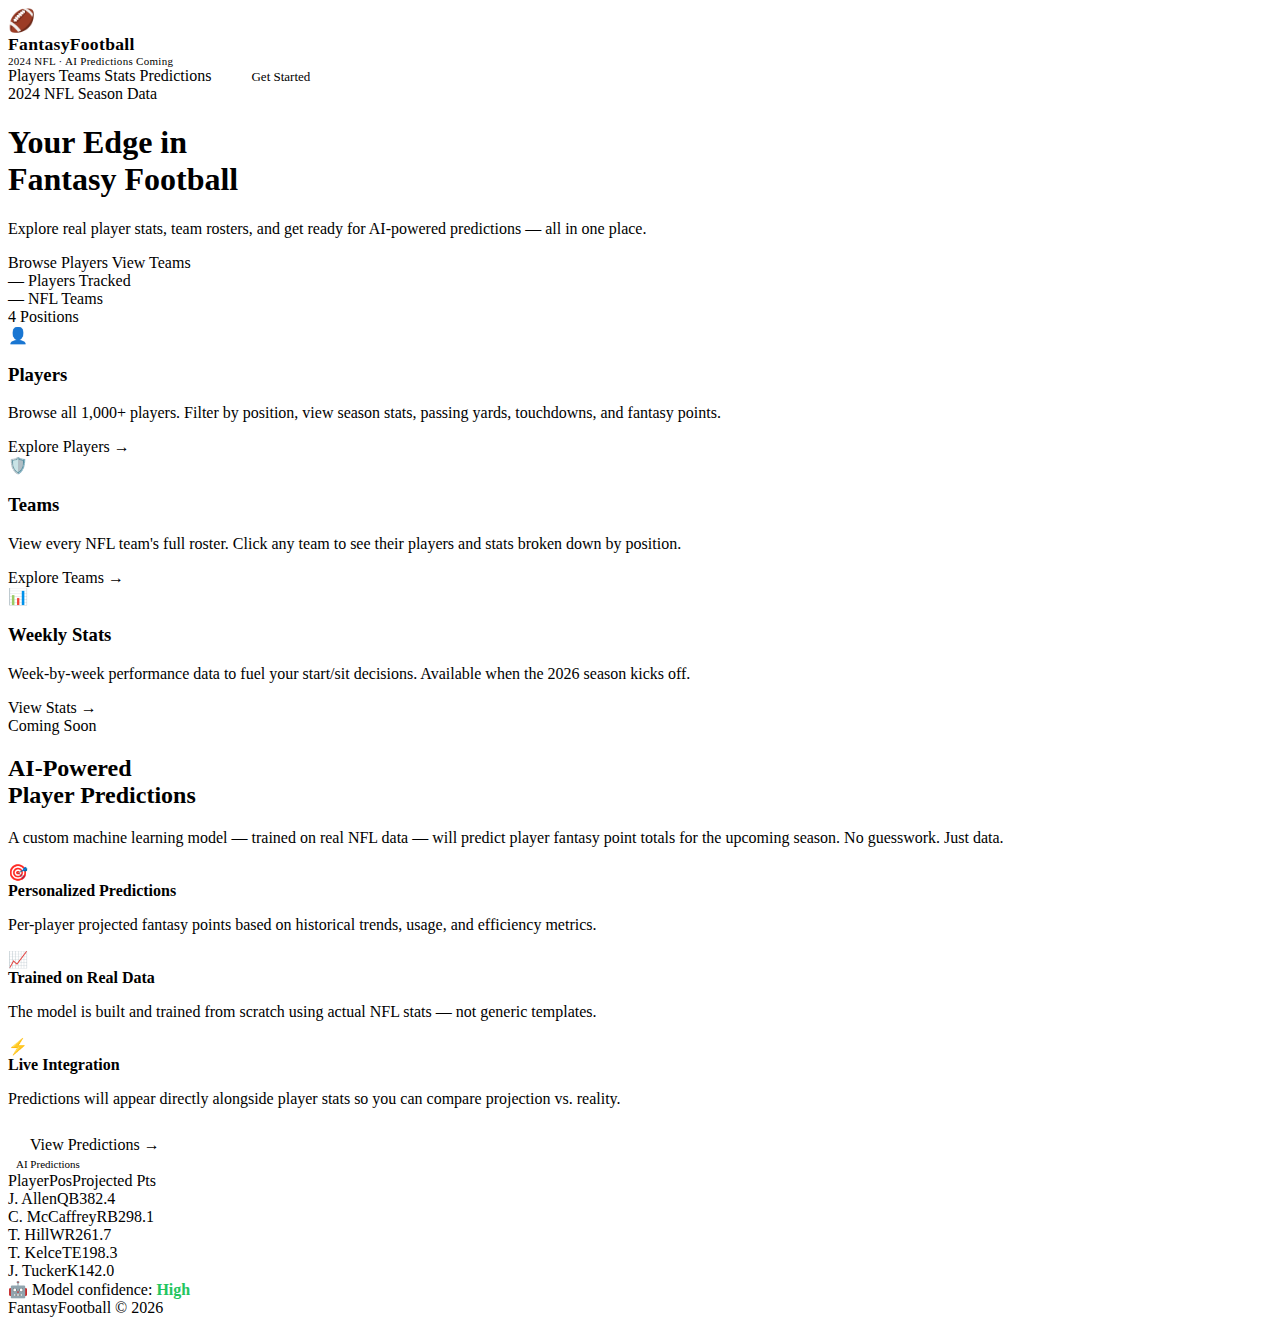
<file: src/main/resources/templates/index.html>
<!doctype html>
<html lang="en" xmlns:th="http://www.thymeleaf.org">
<head>
    <meta charset="utf-8" />
    <meta name="viewport" content="width=device-width, initial-scale=1" />
    <title>FantasyFootball — Home</title>
    <link rel="stylesheet" th:href="@{/css/style.css}">
</head>
<body>

<header class="site-header">
    <div class="container header-inner">
        <div class="brand">
            <span style="font-size:22px;">🏈</span>
            <div>
                <a th:href="@{/}" style="text-decoration:none;color:inherit;font-size:1.1rem;font-weight:800;letter-spacing:.3px;">FantasyFootball</a>
                <div style="font-size:11px;color:var(--muted);font-weight:400;letter-spacing:.3px;">2024 NFL · AI Predictions Coming</div>
            </div>
        </div>
        <nav class="nav">
            <a th:href="@{/players}">Players</a>
            <a th:href="@{/teams}">Teams</a>
            <a th:href="@{/stats}">Stats</a>
            <a th:href="@{/predictions}">Predictions</a>
            <a th:href="@{/players}" class="btn primary" style="margin-left:20px;padding:7px 16px;font-size:13px;">Get Started</a>
        </nav>
    </div>
</header>

<!-- HERO -->
<section class="home-hero">
    <div class="container home-hero-inner">
        <div class="home-hero-text">
            <div class="home-badge">2024 NFL Season Data</div>
            <h1 class="home-headline">Your Edge in<br><span class="gradient-text">Fantasy Football</span></h1>
            <p class="home-sub">Explore real player stats, team rosters, and get ready for AI-powered predictions — all in one place.</p>
            <div class="cta">
                <a class="btn primary" th:href="@{/players}">Browse Players</a>
                <a class="btn" th:href="@{/teams}">View Teams</a>
            </div>
        </div>
        <div class="home-stats-card">
            <div class="home-stat">
                <span class="home-stat-num" th:text="${playerCount} ?: '—'">—</span>
                <span class="home-stat-label">Players Tracked</span>
            </div>
            <div class="home-stat-divider"></div>
            <div class="home-stat">
                <span class="home-stat-num" th:text="${teamCount} ?: '—'">—</span>
                <span class="home-stat-label">NFL Teams</span>
            </div>
            <div class="home-stat-divider"></div>
            <div class="home-stat">
                <span class="home-stat-num">5</span>
                <span class="home-stat-label">Positions</span>
            </div>
        </div>
    </div>
</section>

<!-- FEATURE CARDS -->
<section class="container home-features">
    <a th:href="@{/players}" class="feature-card" style="text-decoration:none;">
        <div class="feature-icon">👤</div>
        <h3>Players</h3>
        <p>Browse all 1,000+ players. Filter by position, view season stats, passing yards, touchdowns, and fantasy points.</p>
        <span class="btn-link">Explore Players →</span>
    </a>
    <a th:href="@{/teams}" class="feature-card" style="text-decoration:none;">
        <div class="feature-icon">🛡️</div>
        <h3>Teams</h3>
        <p>View every NFL team's full roster. Click any team to see their players and stats broken down by position.</p>
        <span class="btn-link">Explore Teams →</span>
    </a>
    <a th:href="@{/stats}" class="feature-card" style="text-decoration:none;">
        <div class="feature-icon">📊</div>
        <h3>Weekly Stats</h3>
        <p>Week-by-week performance data to fuel your start/sit decisions. Available when the 2026 season kicks off.</p>
        <span class="btn-link">View Stats →</span>
    </a>
</section>

<!-- AI PREDICTION SECTION -->
<section class="container ai-section">
    <div class="ai-card">
        <div class="ai-left">
            <div class="ai-badge">Coming Soon</div>
            <h2 class="ai-headline">AI-Powered<br>Player Predictions</h2>
            <p class="ai-sub">A custom machine learning model — trained on real NFL data — will predict player fantasy point totals for the upcoming season. No guesswork. Just data.</p>
            <div class="ai-features">
                <div class="ai-feature">
                    <span class="ai-feature-icon">🎯</span>
                    <div>
                        <strong>Personalized Predictions</strong>
                        <p>Per-player projected fantasy points based on historical trends, usage, and efficiency metrics.</p>
                    </div>
                </div>
                <div class="ai-feature">
                    <span class="ai-feature-icon">📈</span>
                    <div>
                        <strong>Trained on Real Data</strong>
                        <p>The model is built and trained from scratch using actual NFL stats — not generic templates.</p>
                    </div>
                </div>
                <div class="ai-feature">
                    <span class="ai-feature-icon">⚡</span>
                    <div>
                        <strong>Live Integration</strong>
                        <p>Predictions will appear directly alongside player stats so you can compare projection vs. reality.</p>
                    </div>
                </div>
            </div>
            <div style="margin-top:28px;">
                <a th:href="@{/predictions}" class="btn primary" style="padding:10px 22px;">View Predictions →</a>
            </div>
        </div>
        <div class="ai-right">
            <div class="ai-mockup">
                <div class="ai-mockup-header">
                    <span class="ai-mockup-dot" style="background:#ef4444;"></span>
                    <span class="ai-mockup-dot" style="background:#f59e0b;"></span>
                    <span class="ai-mockup-dot" style="background:#22c55e;"></span>
                    <span style="margin-left:8px; font-size:11px; color:var(--muted);">AI Predictions</span>
                </div>
                <div class="ai-mockup-row header-row">
                    <span>Player</span><span>Pos</span><span>Projected Pts</span>
                </div>
                <div class="ai-mockup-row">
                    <span>J. Allen</span><span class="pos-tag">QB</span><span class="proj-pts">382.4</span>
                </div>
                <div class="ai-mockup-row">
                    <span>C. McCaffrey</span><span class="pos-tag">RB</span><span class="proj-pts">298.1</span>
                </div>
                <div class="ai-mockup-row">
                    <span>T. Hill</span><span class="pos-tag">WR</span><span class="proj-pts">261.7</span>
                </div>
                <div class="ai-mockup-row">
                    <span>T. Kelce</span><span class="pos-tag">TE</span><span class="proj-pts">198.3</span>
                </div>
                <div class="ai-mockup-row">
                    <span>J. Tucker</span><span class="pos-tag">K</span><span class="proj-pts">142.0</span>
                </div>
                <div class="ai-mockup-footer">
                    <span>🤖 Model confidence: </span><span style="color:#22c55e; font-weight:700;">High</span>
                </div>
            </div>
        </div>
    </div>
</section>

<footer class="site-footer">
    <div class="container footer-inner">
        <span>FantasyFootball</span>
        <span th:text="'© ' + ${#dates.year(#dates.createNow())}">© 2026</span>
    </div>
</footer>

<script>
    // Count-up animation for homepage stats
    function countUp(el, target, duration) {
        const start = performance.now();
        const isDecimal = String(target).includes('.');
        function update(now) {
            const progress = Math.min((now - start) / duration, 1);
            const ease = 1 - Math.pow(1 - progress, 3);
            const value = Math.round(ease * target);
            el.textContent = value.toLocaleString();
            if (progress < 1) requestAnimationFrame(update);
            else el.textContent = target.toLocaleString();
        }
        requestAnimationFrame(update);
    }

    const observer = new IntersectionObserver(entries => {
        entries.forEach(entry => {
            if (entry.isIntersecting) {
                entry.target.querySelectorAll('.home-stat-num').forEach(el => {
                    const val = parseFloat(el.textContent.replace(/,/g, ''));
                    if (!isNaN(val)) countUp(el, val, 1400);
                });
                observer.unobserve(entry.target);
            }
        });
    }, { threshold: 0.3 });

    const statsCard = document.querySelector('.home-stats-card');
    if (statsCard) observer.observe(statsCard);
</script>
</body>
</html>
</file>
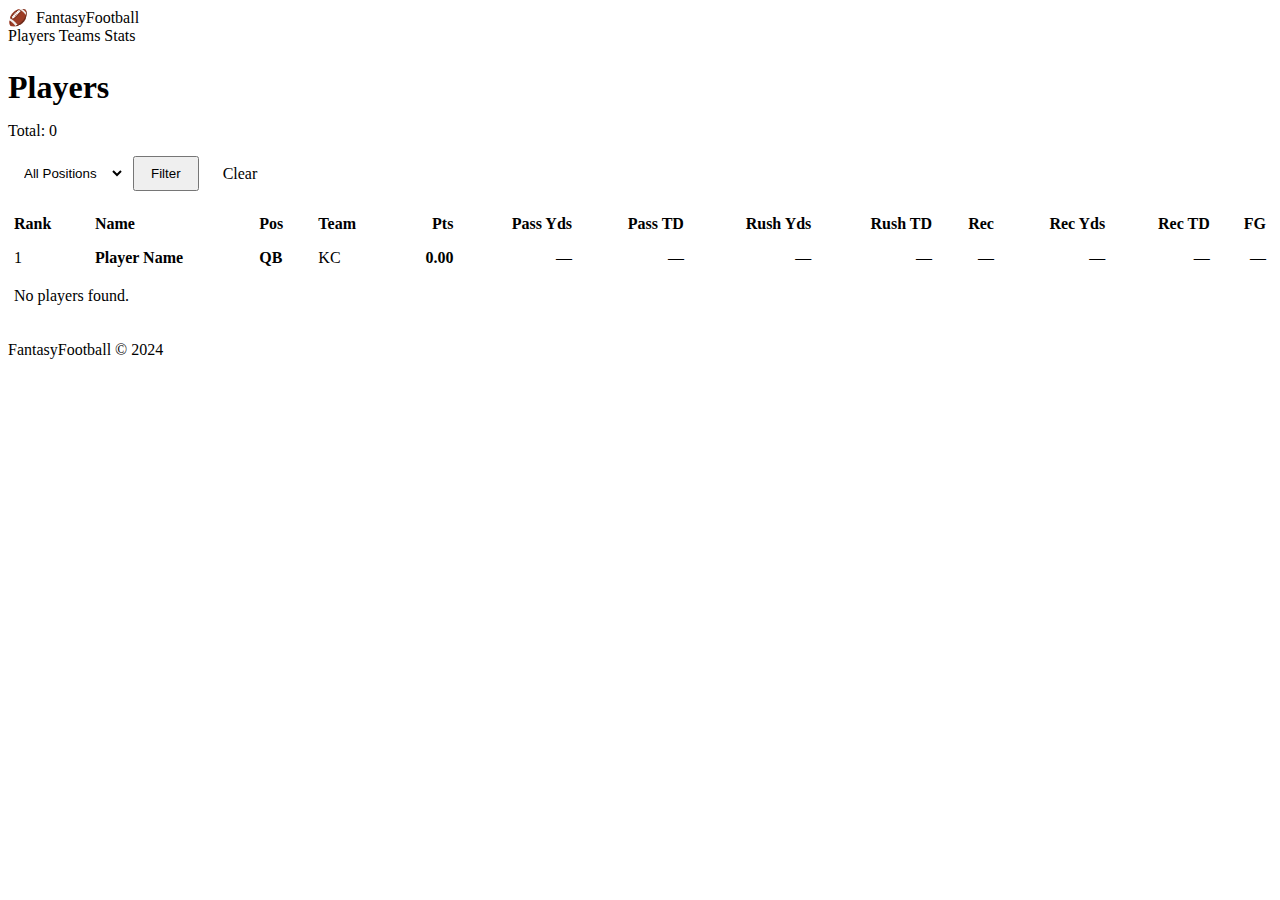
<file: src/main/resources/templates/players/index.html>
<!doctype html>
<html lang="en" xmlns:th="http://www.thymeleaf.org">
<head>
    <meta charset="utf-8" />
    <meta name="viewport" content="width=device-width, initial-scale=1" />
    <title>Players</title>
    <link rel="stylesheet" th:href="@{/css/style.css}">
</head>
<body>
<header class="site-header">
    <div class="container header-inner">
        <div class="brand"><span style="margin-right:8px;">🏈</span><a th:href="@{/}">FantasyFootball</a></div>
        <nav class="nav">
            <a th:href="@{/players}" aria-current="page">Players</a>
            <a th:href="@{/teams}">Teams</a>
            <a th:href="@{/stats}">Stats</a>
        </nav>
    </div>
</header>

<main class="container" style="padding:24px 0;">
    <h1 style="margin:0 0 10px;">Players</h1>
    <p class="muted">Total: <span th:text="${playerCount}">0</span></p>

    <!-- Position filter -->
    <div style="margin-bottom:16px;">
        <form method="get" th:action="@{/players}" style="display:flex; gap:8px; align-items:center; flex-wrap:wrap;">
            <select name="position" style="padding:8px 12px; border-radius:8px; border:1px solid var(--border); background:var(--panel); color:var(--text);">
                <option value="" th:selected="${selectedPosition == ''}">All Positions</option>
                <option value="QB"  th:selected="${selectedPosition == 'QB'}">QB</option>
                <option value="RB"  th:selected="${selectedPosition == 'RB'}">RB</option>
                <option value="WR"  th:selected="${selectedPosition == 'WR'}">WR</option>
                <option value="TE"  th:selected="${selectedPosition == 'TE'}">TE</option>
                <option value="K"   th:selected="${selectedPosition == 'K'}">K</option>
                <option value="DST" th:selected="${selectedPosition == 'DST'}">DST</option>
            </select>
            <button type="submit" class="btn primary" style="padding:8px 16px;">Filter</button>
            <a th:href="@{/players}" class="btn" style="padding:8px 16px;">Clear</a>
        </form>
    </div>

    <div class="card" style="overflow-x:auto;">
        <table style="width:100%; border-collapse:collapse; min-width:700px;">
            <thead>
            <tr style="border-bottom:1px solid var(--border);">
                <th style="text-align:left; padding:8px 6px;">Rank</th>
                <th style="text-align:left; padding:8px 6px;">Name</th>
                <th style="text-align:left; padding:8px 6px;">Pos</th>
                <th style="text-align:left; padding:8px 6px;">Team</th>
                <th style="text-align:right; padding:8px 6px;">Pts</th>
                <th style="text-align:right; padding:8px 6px;">Pass Yds</th>
                <th style="text-align:right; padding:8px 6px;">Pass TD</th>
                <th style="text-align:right; padding:8px 6px;">Rush Yds</th>
                <th style="text-align:right; padding:8px 6px;">Rush TD</th>
                <th style="text-align:right; padding:8px 6px;">Rec</th>
                <th style="text-align:right; padding:8px 6px;">Rec Yds</th>
                <th style="text-align:right; padding:8px 6px;">Rec TD</th>
                <th style="text-align:right; padding:8px 6px;">FG</th>
            </tr>
            </thead>
            <tbody>
            <tr th:each="p : ${players}" th:with="s=${statsMap[p.id]}"
                style="border-bottom:1px solid var(--border);">
                <td style="padding:8px 6px; color:var(--muted);"
                    th:text="${s != null and s.rank != null ? s.rank : '—'}">1</td>
                <td style="padding:8px 6px; font-weight:600;" th:text="${p.fullName}">Player Name</td>
                <td style="padding:8px 6px;">
                    <span th:text="${p.position}" style="font-weight:700; color:var(--brand);">QB</span>
                </td>
                <td style="padding:8px 6px;" th:text="${p.team != null ? p.team.code : '—'}">KC</td>
                <td style="padding:8px 6px; text-align:right; font-weight:600;"
                    th:text="${s != null and s.totalPoints != null ? #numbers.formatDecimal(s.totalPoints,1,2) : '—'}">0.00</td>
                <!-- Passing -->
                <td style="padding:8px 6px; text-align:right;"
                    th:text="${s != null and s.passingYds != null ? s.passingYds : '—'}">—</td>
                <td style="padding:8px 6px; text-align:right;"
                    th:text="${s != null and s.passingTd != null ? s.passingTd : '—'}">—</td>
                <!-- Rushing -->
                <td style="padding:8px 6px; text-align:right;"
                    th:text="${s != null and s.rushingYds != null ? s.rushingYds : '—'}">—</td>
                <td style="padding:8px 6px; text-align:right;"
                    th:text="${s != null and s.rushingTd != null ? s.rushingTd : '—'}">—</td>
                <!-- Receiving -->
                <td style="padding:8px 6px; text-align:right;"
                    th:text="${s != null and s.receivingRec != null ? s.receivingRec : '—'}">—</td>
                <td style="padding:8px 6px; text-align:right;"
                    th:text="${s != null and s.receivingYds != null ? s.receivingYds : '—'}">—</td>
                <td style="padding:8px 6px; text-align:right;"
                    th:text="${s != null and s.receivingTd != null ? s.receivingTd : '—'}">—</td>
                <!-- Kicker -->
                <td style="padding:8px 6px; text-align:right;"
                    th:text="${s != null and s.patMade != null ? s.totalFgMade() : '—'}">—</td>
            </tr>
            <tr th:if="${#lists.isEmpty(players)}">
                <td colspan="13" class="muted" style="padding:12px 6px;">No players found.</td>
            </tr>
            </tbody>
        </table>
    </div>
</main>

<footer class="site-footer">
    <div class="container footer-inner">
        <span>FantasyFootball</span>
        <span th:text="'© ' + ${#dates.year(#dates.createNow())}">© 2024</span>
    </div>
</footer>
</body>
</html>
</file>
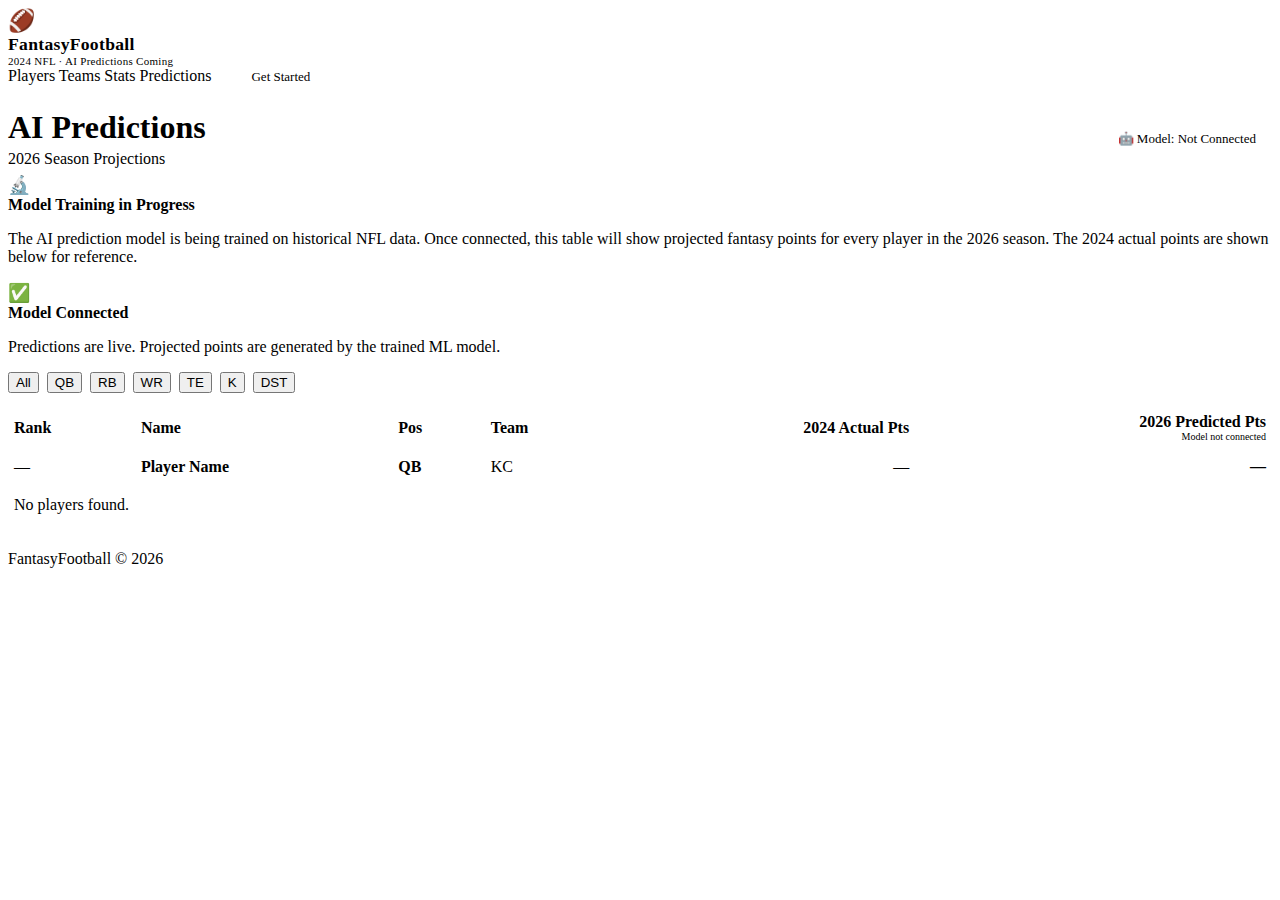
<file: src/main/resources/templates/predictions/index.html>
<!doctype html>
<html lang="en" xmlns:th="http://www.thymeleaf.org">
<head>
    <meta charset="utf-8" />
    <meta name="viewport" content="width=device-width, initial-scale=1" />
    <title>Predictions — FantasyFootball</title>
    <link rel="stylesheet" th:href="@{/css/style.css}">
</head>
<body>
<header class="site-header">
    <div class="container header-inner">
        <div class="brand">
            <span style="font-size:22px;">🏈</span>
            <div>
                <a th:href="@{/}" style="text-decoration:none;color:inherit;font-size:1.1rem;font-weight:800;letter-spacing:.3px;">FantasyFootball</a>
                <div style="font-size:11px;color:var(--muted);font-weight:400;letter-spacing:.3px;">2024 NFL · AI Predictions Coming</div>
            </div>
        </div>
        <nav class="nav">
            <a th:href="@{/players}">Players</a>
            <a th:href="@{/teams}">Teams</a>
            <a th:href="@{/stats}">Stats</a>
            <a th:href="@{/predictions}" aria-current="page">Predictions</a>
            <a th:href="@{/players}" class="btn primary" style="margin-left:20px;padding:7px 16px;font-size:13px;">Get Started</a>
        </nav>
    </div>
</header>

<main class="container" style="padding:24px 0;">

    <!-- Page heading -->
    <div style="display:flex; align-items:center; justify-content:space-between; flex-wrap:wrap; gap:12px; margin-bottom:6px;">
        <div>
            <h1 style="margin:0 0 4px;">AI Predictions</h1>
            <p class="muted" style="margin:0;">2026 Season Projections</p>
        </div>
        <div class="ai-badge" style="font-size:13px; padding:6px 16px;">🤖 Model: Not Connected</div>
    </div>

    <!-- Status banner -->
    <div th:if="${!modelConnected}" class="pred-banner">
        <span style="font-size:18px;">🔬</span>
        <div>
            <strong>Model Training in Progress</strong>
            <p>The AI prediction model is being trained on historical NFL data. Once connected, this table will show projected fantasy points for every player in the 2026 season. The 2024 actual points are shown below for reference.</p>
        </div>
    </div>
    <div th:if="${modelConnected}" class="pred-banner pred-banner-live">
        <span style="font-size:18px;">✅</span>
        <div>
            <strong>Model Connected</strong>
            <p>Predictions are live. Projected points are generated by the trained ML model.</p>
        </div>
    </div>

    <!-- Position filter -->
    <div style="margin:16px 0 12px; display:flex; gap:8px; flex-wrap:wrap;">
        <button class="pos-btn btn primary" data-pos="ALL" onclick="filterPos(this)">All</button>
        <button class="pos-btn btn" data-pos="QB"  onclick="filterPos(this)">QB</button>
        <button class="pos-btn btn" data-pos="RB"  onclick="filterPos(this)">RB</button>
        <button class="pos-btn btn" data-pos="WR"  onclick="filterPos(this)">WR</button>
        <button class="pos-btn btn" data-pos="TE"  onclick="filterPos(this)">TE</button>
        <button class="pos-btn btn" data-pos="K"   onclick="filterPos(this)">K</button>
        <button class="pos-btn btn" data-pos="DST" onclick="filterPos(this)">DST</button>
    </div>

    <!-- Table -->
    <div class="card" style="overflow-x:auto;">
        <table style="width:100%; border-collapse:collapse; min-width:500px;">
            <thead>
            <tr style="border-bottom:1px solid var(--border);">
                <th style="text-align:left; padding:8px 6px;">Rank</th>
                <th style="text-align:left; padding:8px 6px;">Name</th>
                <th class="col-pos" style="text-align:left; padding:8px 6px;">Pos</th>
                <th style="text-align:left; padding:8px 6px;">Team</th>
                <th style="text-align:right; padding:8px 6px;">2024 Actual Pts</th>
                <th class="col-passing" style="text-align:right; padding:8px 6px; display:none;">Pass Yds</th>
                <th class="col-passing" style="text-align:right; padding:8px 6px; display:none;">Pass TD</th>
                <th class="col-passing" style="text-align:right; padding:8px 6px; display:none;">INT</th>
                <th class="col-rushing" style="text-align:right; padding:8px 6px; display:none;">Rush Yds</th>
                <th class="col-rushing" style="text-align:right; padding:8px 6px; display:none;">Rush TD</th>
                <th class="col-receiving" style="text-align:right; padding:8px 6px; display:none;">Targets</th>
                <th class="col-receiving" style="text-align:right; padding:8px 6px; display:none;">Rec</th>
                <th class="col-receiving" style="text-align:right; padding:8px 6px; display:none;">Rec Yds</th>
                <th class="col-receiving" style="text-align:right; padding:8px 6px; display:none;">Rec TD</th>
                <th class="col-kicking" style="text-align:right; padding:8px 6px; display:none;">PAT Made</th>
                <th class="col-kicking" style="text-align:right; padding:8px 6px; display:none;">PAT Miss</th>
                <th class="col-kicking" style="text-align:right; padding:8px 6px; display:none;">FG Made</th>
                <th style="text-align:right; padding:8px 6px;">
                    <span style="color:var(--brand);">2026 Predicted Pts</span>
                    <span th:if="${!modelConnected}" style="font-size:10px; color:var(--muted); display:block; font-weight:400;">Model not connected</span>
                </th>
            </tr>
            </thead>
            <tbody id="playerRows">
            <tr th:each="p : ${players}" th:with="s=${statsMap[p.id]}"
                th:attr="data-position=${p.position}"
                style="border-bottom:1px solid var(--border);">
                <td style="padding:8px 6px; color:var(--muted);"
                    th:text="${s != null and s.rank != null ? s.rank : '—'}">—</td>
                <td style="padding:8px 6px; font-weight:600;" th:text="${p.fullName}">Player Name</td>
                <td class="col-pos" style="padding:8px 6px;">
                    <span th:text="${p.position}" style="font-weight:700; color:var(--brand);">QB</span>
                </td>
                <td style="padding:8px 6px;" th:text="${p.team != null ? p.team.code : '—'}">KC</td>
                <td style="padding:8px 6px; text-align:right;"
                    th:text="${s != null and s.totalPoints != null ? #numbers.formatDecimal(s.totalPoints,1,2) : '—'}">—</td>
                <td class="col-passing" style="padding:8px 6px; text-align:right; display:none;"
                    th:text="${s != null and s.passingYds != null ? s.passingYds : '—'}">—</td>
                <td class="col-passing" style="padding:8px 6px; text-align:right; display:none;"
                    th:text="${s != null and s.passingTd != null ? s.passingTd : '—'}">—</td>
                <td class="col-passing" style="padding:8px 6px; text-align:right; display:none;"
                    th:text="${s != null and s.passingInt != null ? s.passingInt : '—'}">—</td>
                <td class="col-rushing" style="padding:8px 6px; text-align:right; display:none;"
                    th:text="${s != null and s.rushingYds != null ? s.rushingYds : '—'}">—</td>
                <td class="col-rushing" style="padding:8px 6px; text-align:right; display:none;"
                    th:text="${s != null and s.rushingTd != null ? s.rushingTd : '—'}">—</td>
                <td class="col-receiving" style="padding:8px 6px; text-align:right; display:none;"
                    th:text="${s != null and s.targets != null ? s.targets : '—'}">—</td>
                <td class="col-receiving" style="padding:8px 6px; text-align:right; display:none;"
                    th:text="${s != null and s.receivingRec != null ? s.receivingRec : '—'}">—</td>
                <td class="col-receiving" style="padding:8px 6px; text-align:right; display:none;"
                    th:text="${s != null and s.receivingYds != null ? s.receivingYds : '—'}">—</td>
                <td class="col-receiving" style="padding:8px 6px; text-align:right; display:none;"
                    th:text="${s != null and s.receivingTd != null ? s.receivingTd : '—'}">—</td>
                <td class="col-kicking" style="padding:8px 6px; text-align:right; display:none;"
                    th:text="${s != null and s.patMade != null ? s.patMade : '—'}">—</td>
                <td class="col-kicking" style="padding:8px 6px; text-align:right; display:none;"
                    th:text="${s != null and s.patMissed != null ? s.patMissed : '—'}">—</td>
                <td class="col-kicking" style="padding:8px 6px; text-align:right; display:none;"
                    th:text="${s != null and s.patMade != null ? s.totalFgMade() : '—'}">—</td>
                <td style="padding:8px 6px; text-align:right; color:var(--brand); font-weight:600;">—</td>
            </tr>
            <tr th:if="${#lists.isEmpty(players)}">
                <td colspan="6" class="muted" style="padding:12px 6px;">No players found.</td>
            </tr>
            </tbody>
        </table>
    </div>
</main>

<footer class="site-footer">
    <div class="container footer-inner">
        <span>FantasyFootball</span>
        <span th:text="'© ' + ${#dates.year(#dates.createNow())}">© 2026</span>
    </div>
</footer>

<script>
    const colGroups = {
        'ALL': { pos:true,  passing:false, rushing:false, receiving:false, kicking:false },
        'QB':  { pos:false, passing:true,  rushing:true,  receiving:false, kicking:false },
        'RB':  { pos:false, passing:false, rushing:true,  receiving:true,  kicking:false },
        'WR':  { pos:false, passing:false, rushing:false, receiving:true,  kicking:false },
        'TE':  { pos:false, passing:false, rushing:false, receiving:true,  kicking:false },
        'K':   { pos:false, passing:false, rushing:false, receiving:false, kicking:true  },
        'DST': { pos:false, passing:false, rushing:false, receiving:false, kicking:false },
    };
    function setCols(group, visible) {
        document.querySelectorAll('.' + group).forEach(el => el.style.display = visible ? '' : 'none');
    }
    function filterPos(btn) {
        document.querySelectorAll('.pos-btn').forEach(b => b.classList.remove('primary'));
        btn.classList.add('primary');
        const pos = btn.dataset.pos;
        document.querySelectorAll('#playerRows tr[data-position]').forEach(row => {
            row.style.display = (pos === 'ALL' || row.dataset.position === pos) ? '' : 'none';
        });
        const cols = colGroups[pos] || colGroups['ALL'];
        setCols('col-pos',       cols.pos);
        setCols('col-passing',   cols.passing);
        setCols('col-rushing',   cols.rushing);
        setCols('col-receiving', cols.receiving);
        setCols('col-kicking',   cols.kicking);
    }
</script>
</body>
</html>
</file>
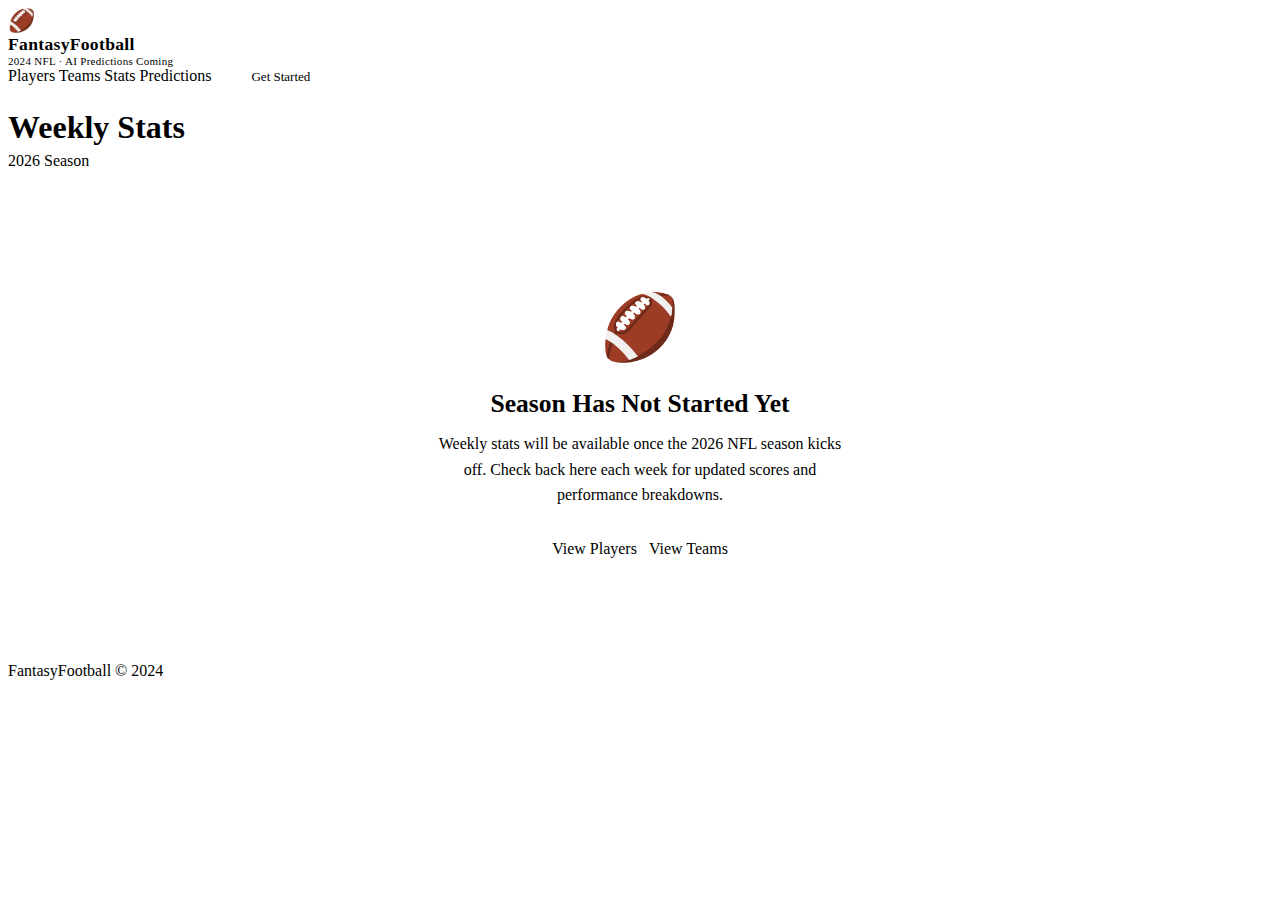
<file: src/main/resources/templates/stats/index.html>
<!doctype html>
<html lang="en" xmlns:th="http://www.thymeleaf.org">
<head>
    <meta charset="utf-8" />
    <meta name="viewport" content="width=device-width, initial-scale=1" />
    <title>Weekly Stats — FantasyFootball</title>
    <link rel="stylesheet" th:href="@{/css/style.css}">
</head>
<body>
<header class="site-header">
    <div class="container header-inner">
        <div class="brand">
            <span style="font-size:22px;">🏈</span>
            <div>
                <a th:href="@{/}" style="text-decoration:none;color:inherit;font-size:1.1rem;font-weight:800;letter-spacing:.3px;">FantasyFootball</a>
                <div style="font-size:11px;color:var(--muted);font-weight:400;letter-spacing:.3px;">2024 NFL · AI Predictions Coming</div>
            </div>
        </div>
        <nav class="nav">
            <a th:href="@{/players}">Players</a>
            <a th:href="@{/teams}">Teams</a>
            <a th:href="@{/stats}" aria-current="page">Stats</a>
            <a th:href="@{/predictions}">Predictions</a>
            <a th:href="@{/players}" class="btn primary" style="margin-left:20px;padding:7px 16px;font-size:13px;">Get Started</a>
        </nav>
    </div>
</header>

<main class="container" style="padding:24px 0;">
    <h1 style="margin:0 0 6px;">Weekly Stats</h1>
    <p class="muted" style="margin:0 0 40px;">2026 Season</p>

    <div style="display:flex; flex-direction:column; align-items:center; justify-content:center; padding:80px 0; text-align:center;">
        <div style="font-size:64px; margin-bottom:24px;">🏈</div>
        <h2 style="margin:0 0 12px; font-size:1.6rem;">Season Has Not Started Yet</h2>
        <p class="muted" style="max-width:420px; margin:0 0 32px; line-height:1.6;">
            Weekly stats will be available once the 2026 NFL season kicks off.
            Check back here each week for updated scores and performance breakdowns.
        </p>
        <div style="display:flex; gap:12px;">
            <a th:href="@{/players}" class="btn primary">View Players</a>
            <a th:href="@{/teams}" class="btn">View Teams</a>
        </div>
    </div>
</main>

<footer class="site-footer">
    <div class="container footer-inner">
        <span>FantasyFootball</span>
        <span th:text="'© ' + ${#dates.year(#dates.createNow())}">© 2024</span>
    </div>
</footer>
</body>
</html>
</file>
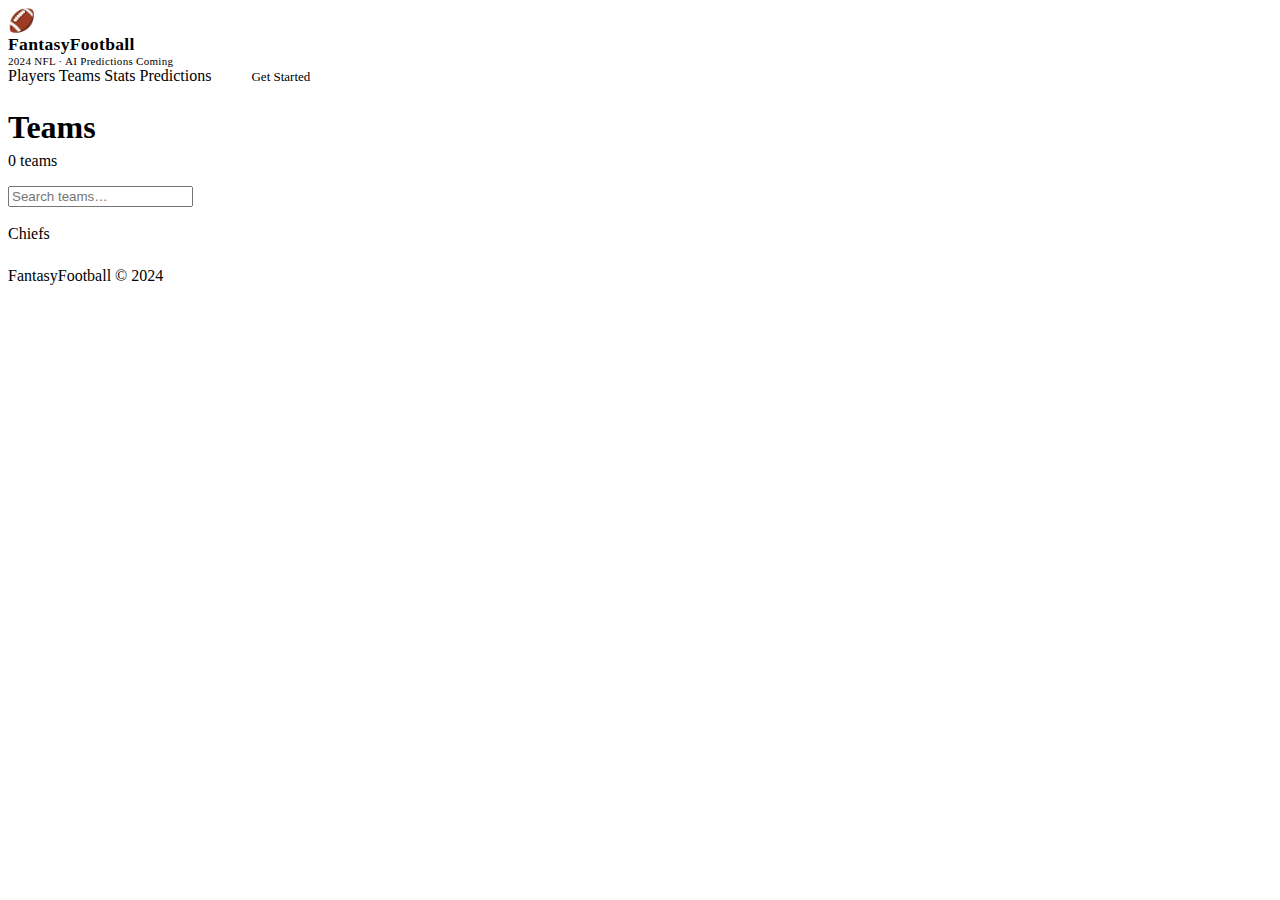
<file: src/main/resources/templates/teams/index.html>
<!doctype html>
<html lang="en" xmlns:th="http://www.thymeleaf.org">
<head>
    <meta charset="utf-8" />
    <meta name="viewport" content="width=device-width, initial-scale=1" />
    <title>Teams</title>
    <link rel="stylesheet" th:href="@{/css/style.css}">
</head>
<body>
<header class="site-header">
    <div class="container header-inner">
        <div class="brand">
            <span style="font-size:22px;">🏈</span>
            <div>
                <a th:href="@{/}" style="text-decoration:none;color:inherit;font-size:1.1rem;font-weight:800;letter-spacing:.3px;">FantasyFootball</a>
                <div style="font-size:11px;color:var(--muted);font-weight:400;letter-spacing:.3px;">2024 NFL · AI Predictions Coming</div>
            </div>
        </div>
        <nav class="nav">
            <a th:href="@{/players}">Players</a>
            <a th:href="@{/teams}" aria-current="page">Teams</a>
            <a th:href="@{/stats}">Stats</a>
            <a th:href="@{/predictions}">Predictions</a>
            <a th:href="@{/players}" class="btn primary" style="margin-left:20px;padding:7px 16px;font-size:13px;">Get Started</a>
        </nav>
    </div>
</header>

<main class="container" style="padding:24px 0;">
    <h1 style="margin:0 0 6px;">Teams</h1>
    <p class="muted" style="margin:0 0 16px;">
        <span th:text="${teamCount}">0</span> teams
    </p>

    <input id="teamSearch" class="teams-search" type="search"
           placeholder="Search teams…" autocomplete="off" />

    <div class="teams-grid" id="teamsGrid">
        <a class="team-card" th:each="t : ${teams}"
           th:href="@{/teams/{code}(code=${t.code})}"
           th:attr="data-name=${t.name}, data-code=${t.code}"
           style="text-decoration:none; color:inherit;">
            <div class="team-logo-wrap">
                <img class="team-logo"
                     th:src="@{/css/img/teams/{code}.png(code=${t.code})}"
                     th:alt="${t.name}"
                     onerror="this.style.display='none'; this.nextElementSibling.style.display='flex';" />
                <div class="team-badge" style="display:none;" th:text="${t.code}">KC</div>
            </div>
            <span class="team-name" th:text="${t.name}">Chiefs</span>
        </a>
    </div>

    <p id="noResults" class="muted" style="display:none; padding:12px 0;">No teams match your search.</p>
</main>

<footer class="site-footer">
    <div class="container footer-inner">
        <span>FantasyFootball</span>
        <span th:text="'© ' + ${#dates.year(#dates.createNow())}">© 2024</span>
    </div>
</footer>

<script>
    const input = document.getElementById('teamSearch');
    const cards = document.querySelectorAll('.team-card');
    const noResults = document.getElementById('noResults');

    input.addEventListener('input', () => {
        const q = input.value.trim().toLowerCase();
        let visible = 0;
        cards.forEach(card => {
            const match = !q
                || card.dataset.name.toLowerCase().includes(q)
                || card.dataset.code.toLowerCase().includes(q);
            card.style.display = match ? '' : 'none';
            if (match) visible++;
        });
        noResults.style.display = visible === 0 ? '' : 'none';
    });
</script>
</body>
</html>
</file>
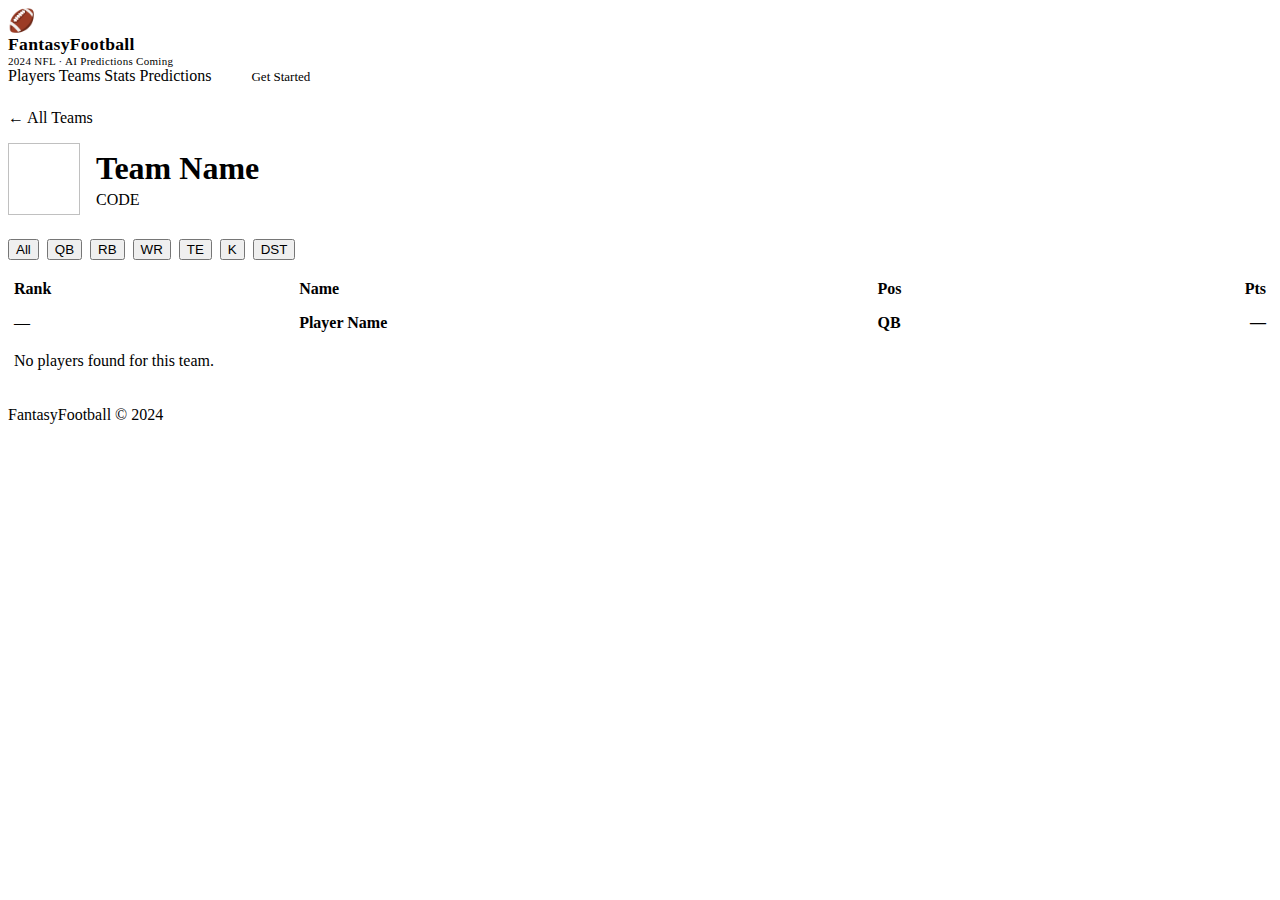
<file: src/main/resources/templates/teams/detail.html>
<!doctype html>
<html lang="en" xmlns:th="http://www.thymeleaf.org">
<head>
    <meta charset="utf-8" />
    <meta name="viewport" content="width=device-width, initial-scale=1" />
    <title th:text="${team.name} + ' — FantasyFootball'">Team</title>
    <link rel="stylesheet" th:href="@{/css/style.css}">
</head>
<body>
<header class="site-header">
    <div class="container header-inner">
        <div class="brand">
            <span style="font-size:22px;">🏈</span>
            <div>
                <a th:href="@{/}" style="text-decoration:none;color:inherit;font-size:1.1rem;font-weight:800;letter-spacing:.3px;">FantasyFootball</a>
                <div style="font-size:11px;color:var(--muted);font-weight:400;letter-spacing:.3px;">2024 NFL · AI Predictions Coming</div>
            </div>
        </div>
        <nav class="nav">
            <a th:href="@{/players}">Players</a>
            <a th:href="@{/teams}" aria-current="page">Teams</a>
            <a th:href="@{/stats}">Stats</a>
            <a th:href="@{/predictions}">Predictions</a>
            <a th:href="@{/players}" class="btn primary" style="margin-left:20px;padding:7px 16px;font-size:13px;">Get Started</a>
        </nav>
    </div>
</header>

<main class="container" style="padding:24px 0;">
    <a th:href="@{/teams}" class="muted" style="display:inline-flex; align-items:center; gap:6px; margin-bottom:16px; text-decoration:none;">
        ← All Teams
    </a>

    <div style="display:flex; align-items:center; gap:16px; margin-bottom:24px;">
        <img th:src="@{/css/img/teams/{code}.png(code=${team.code})}"
             th:alt="${team.name}"
             style="width:72px; height:72px; object-fit:contain;"
             onerror="this.style.display='none'; this.nextElementSibling.style.display='flex';" />
        <div class="team-badge" style="display:none; width:72px; height:72px; font-size:1.4rem;" th:text="${team.code}">KC</div>
        <div>
            <h1 style="margin:0 0 4px;" th:text="${team.name}">Team Name</h1>
            <span class="muted" th:text="${team.code}">CODE</span>
        </div>
    </div>

    <div style="margin-bottom:12px; display:flex; gap:8px; flex-wrap:wrap;">
        <button class="pos-btn btn primary" data-pos="ALL" onclick="filterPos(this)">All</button>
        <button class="pos-btn btn" data-pos="QB"  onclick="filterPos(this)">QB</button>
        <button class="pos-btn btn" data-pos="RB"  onclick="filterPos(this)">RB</button>
        <button class="pos-btn btn" data-pos="WR"  onclick="filterPos(this)">WR</button>
        <button class="pos-btn btn" data-pos="TE"  onclick="filterPos(this)">TE</button>
        <button class="pos-btn btn" data-pos="K"   onclick="filterPos(this)">K</button>
        <button class="pos-btn btn" data-pos="DST" onclick="filterPos(this)">DST</button>
    </div>

    <div class="card" style="overflow-x:auto;">
        <table style="width:100%; border-collapse:collapse; min-width:500px;">
            <thead>
            <tr style="border-bottom:1px solid var(--border);">
                <th style="text-align:left; padding:8px 6px;">Rank</th>
                <th style="text-align:left; padding:8px 6px;">Name</th>
                <th class="col-pos" style="text-align:left; padding:8px 6px;">Pos</th>
                <th style="text-align:right; padding:8px 6px;">Pts</th>
                <th class="col-passing" style="text-align:right; padding:8px 6px; display:none;">Pass Yds</th>
                <th class="col-passing" style="text-align:right; padding:8px 6px; display:none;">Pass TD</th>
                <th class="col-passing" style="text-align:right; padding:8px 6px; display:none;">INT</th>
                <th class="col-rushing" style="text-align:right; padding:8px 6px; display:none;">Rush Yds</th>
                <th class="col-rushing" style="text-align:right; padding:8px 6px; display:none;">Rush TD</th>
                <th class="col-receiving" style="text-align:right; padding:8px 6px; display:none;">Targets</th>
                <th class="col-receiving" style="text-align:right; padding:8px 6px; display:none;">Rec</th>
                <th class="col-receiving" style="text-align:right; padding:8px 6px; display:none;">Rec Yds</th>
                <th class="col-receiving" style="text-align:right; padding:8px 6px; display:none;">Rec TD</th>
                <th class="col-kicking" style="text-align:right; padding:8px 6px; display:none;">PAT Made</th>
                <th class="col-kicking" style="text-align:right; padding:8px 6px; display:none;">PAT Miss</th>
                <th class="col-kicking" style="text-align:right; padding:8px 6px; display:none;">FG Made</th>
            </tr>
            </thead>
            <tbody id="playerRows">
            <tr th:each="p : ${players}" th:with="s=${statsMap[p.id]}"
                th:attr="data-position=${p.position}"
                style="border-bottom:1px solid var(--border);">
                <td style="padding:8px 6px; color:var(--muted);"
                    th:text="${s != null and s.rank != null ? s.rank : '—'}">—</td>
                <td style="padding:8px 6px; font-weight:600;" th:text="${p.fullName}">Player Name</td>
                <td class="col-pos" style="padding:8px 6px;">
                    <span th:text="${p.position}" style="font-weight:700; color:var(--brand);">QB</span>
                </td>
                <td style="padding:8px 6px; text-align:right; font-weight:600;"
                    th:text="${s != null and s.totalPoints != null ? #numbers.formatDecimal(s.totalPoints,1,2) : '—'}">—</td>
                <td class="col-passing" style="padding:8px 6px; text-align:right; display:none;"
                    th:text="${s != null and s.passingYds != null ? s.passingYds : '—'}">—</td>
                <td class="col-passing" style="padding:8px 6px; text-align:right; display:none;"
                    th:text="${s != null and s.passingTd != null ? s.passingTd : '—'}">—</td>
                <td class="col-passing" style="padding:8px 6px; text-align:right; display:none;"
                    th:text="${s != null and s.passingInt != null ? s.passingInt : '—'}">—</td>
                <td class="col-rushing" style="padding:8px 6px; text-align:right; display:none;"
                    th:text="${s != null and s.rushingYds != null ? s.rushingYds : '—'}">—</td>
                <td class="col-rushing" style="padding:8px 6px; text-align:right; display:none;"
                    th:text="${s != null and s.rushingTd != null ? s.rushingTd : '—'}">—</td>
                <td class="col-receiving" style="padding:8px 6px; text-align:right; display:none;"
                    th:text="${s != null and s.targets != null ? s.targets : '—'}">—</td>
                <td class="col-receiving" style="padding:8px 6px; text-align:right; display:none;"
                    th:text="${s != null and s.receivingRec != null ? s.receivingRec : '—'}">—</td>
                <td class="col-receiving" style="padding:8px 6px; text-align:right; display:none;"
                    th:text="${s != null and s.receivingYds != null ? s.receivingYds : '—'}">—</td>
                <td class="col-receiving" style="padding:8px 6px; text-align:right; display:none;"
                    th:text="${s != null and s.receivingTd != null ? s.receivingTd : '—'}">—</td>
                <td class="col-kicking" style="padding:8px 6px; text-align:right; display:none;"
                    th:text="${s != null and s.patMade != null ? s.patMade : '—'}">—</td>
                <td class="col-kicking" style="padding:8px 6px; text-align:right; display:none;"
                    th:text="${s != null and s.patMissed != null ? s.patMissed : '—'}">—</td>
                <td class="col-kicking" style="padding:8px 6px; text-align:right; display:none;"
                    th:text="${s != null and s.patMade != null ? s.totalFgMade() : '—'}">—</td>
            </tr>
            <tr th:if="${#lists.isEmpty(players)}">
                <td colspan="4" class="muted" style="padding:12px 6px;">No players found for this team.</td>
            </tr>
            </tbody>
        </table>
    </div>

<script>
    const colGroups = {
        'ALL': { pos:true,  passing:false, rushing:false, receiving:false, kicking:false },
        'QB':  { pos:false, passing:true,  rushing:true,  receiving:false, kicking:false },
        'RB':  { pos:false, passing:false, rushing:true,  receiving:true,  kicking:false },
        'WR':  { pos:false, passing:false, rushing:false, receiving:true,  kicking:false },
        'TE':  { pos:false, passing:false, rushing:false, receiving:true,  kicking:false },
        'K':   { pos:false, passing:false, rushing:false, receiving:false, kicking:true  },
        'DST': { pos:false, passing:false, rushing:false, receiving:false, kicking:false },
    };
    function setCols(group, visible) {
        document.querySelectorAll('.' + group).forEach(el => el.style.display = visible ? '' : 'none');
    }
    function filterPos(btn) {
        document.querySelectorAll('.pos-btn').forEach(b => b.classList.remove('primary'));
        btn.classList.add('primary');
        const pos = btn.dataset.pos;
        document.querySelectorAll('#playerRows tr[data-position]').forEach(row => {
            row.style.display = (pos === 'ALL' || row.dataset.position === pos) ? '' : 'none';
        });
        const cols = colGroups[pos] || colGroups['ALL'];
        setCols('col-pos',       cols.pos);
        setCols('col-passing',   cols.passing);
        setCols('col-rushing',   cols.rushing);
        setCols('col-receiving', cols.receiving);
        setCols('col-kicking',   cols.kicking);
    }
</script>
</main>

<footer class="site-footer">
    <div class="container footer-inner">
        <span>FantasyFootball</span>
        <span th:text="'© ' + ${#dates.year(#dates.createNow())}">© 2024</span>
    </div>
</footer>
</body>
</html>
</file>
